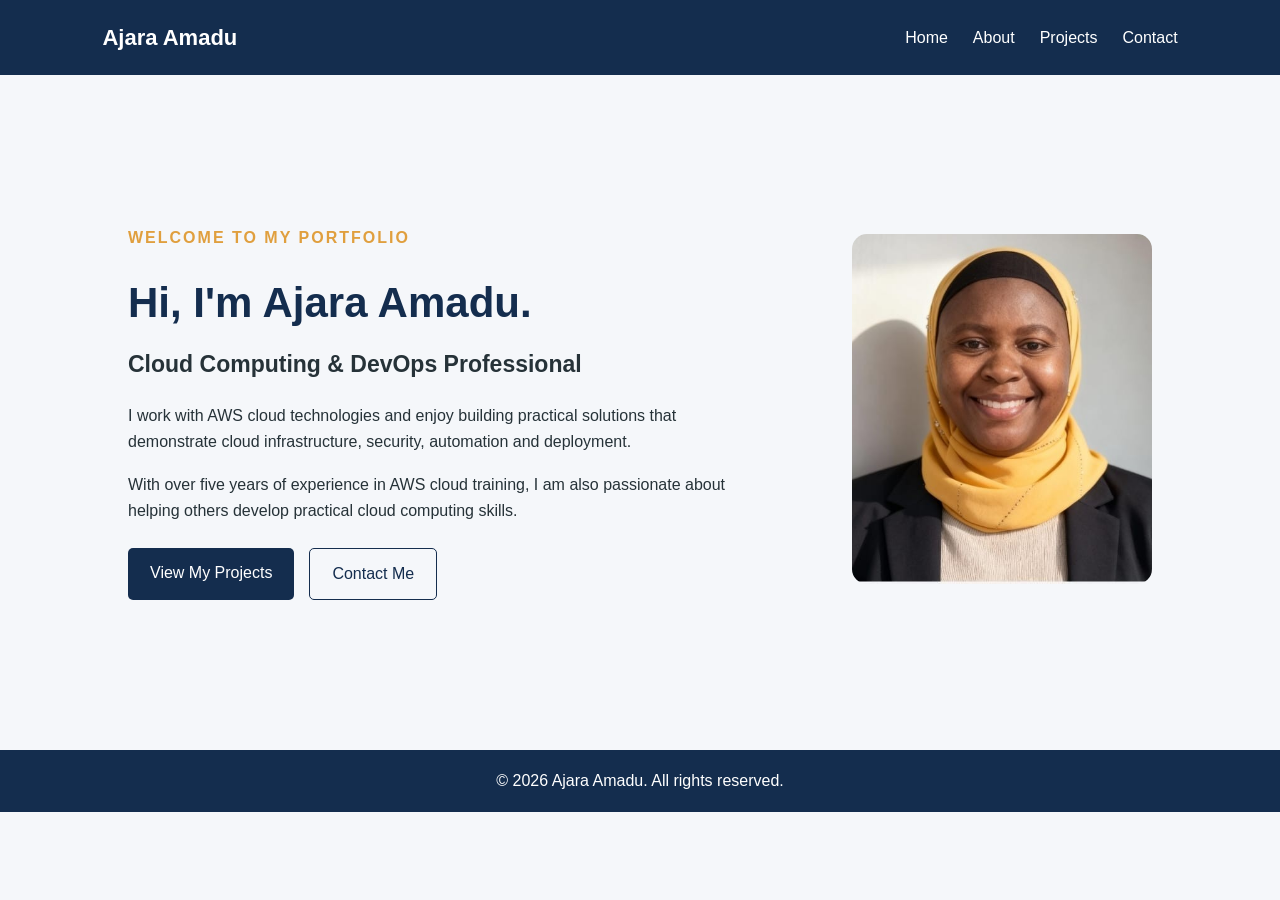
<file: index.html>
<!DOCTYPE html>
<html lang="en">
<head>
    <meta charset="UTF-8">
    <meta name="viewport" content="width=device-width, initial-scale=1.0">
    <meta name="description" content="Ajara Amadu's cloud computing and DevOps portfolio.">
    <title>Ajara Amadu | Cloud & DevOps Portfolio</title>
    <link rel="stylesheet" href="style.css">
</head>

<body>

    <header>
        <nav class="navbar">
            <a href="index.html" class="logo">Ajara Amadu</a>

            <ul class="nav-links">
                <li><a href="index.html">Home</a></li>
                <li><a href="about.html">About</a></li>
                <li><a href="projects.html">Projects</a></li>
                <li><a href="contact.html">Contact</a></li>
            </ul>
        </nav>
    </header>

    <main>
        <section class="hero">

            <div class="hero-content">
                <p class="intro">WELCOME TO MY PORTFOLIO</p>

                <h1>Hi, I'm Ajara Amadu.</h1>

                <h2>Cloud Computing & DevOps Professional</h2>

                <p>
                    I work with AWS cloud technologies and enjoy building
                    practical solutions that demonstrate cloud infrastructure,
                    security, automation and deployment.
                </p>

                <p>
                    With over five years of experience in AWS cloud training,
                    I am also passionate about helping others develop practical
                    cloud computing skills.
                </p>

                <div class="hero-buttons">
                    <a href="projects.html" class="btn">View My Projects</a>
                    <a href="contact.html" class="btn btn-outline">Contact Me</a>
                </div>
            </div>

            <div class="hero-image">
                <img src="images/mini_me.jpg"
     alt="Profile photo of Ajara Amadu">
            </div>

        </section>
    </main>

    <footer>
        <p>&copy; 2026 Ajara Amadu. All rights reserved.</p>
    </footer>

</body>
</html>
</file>
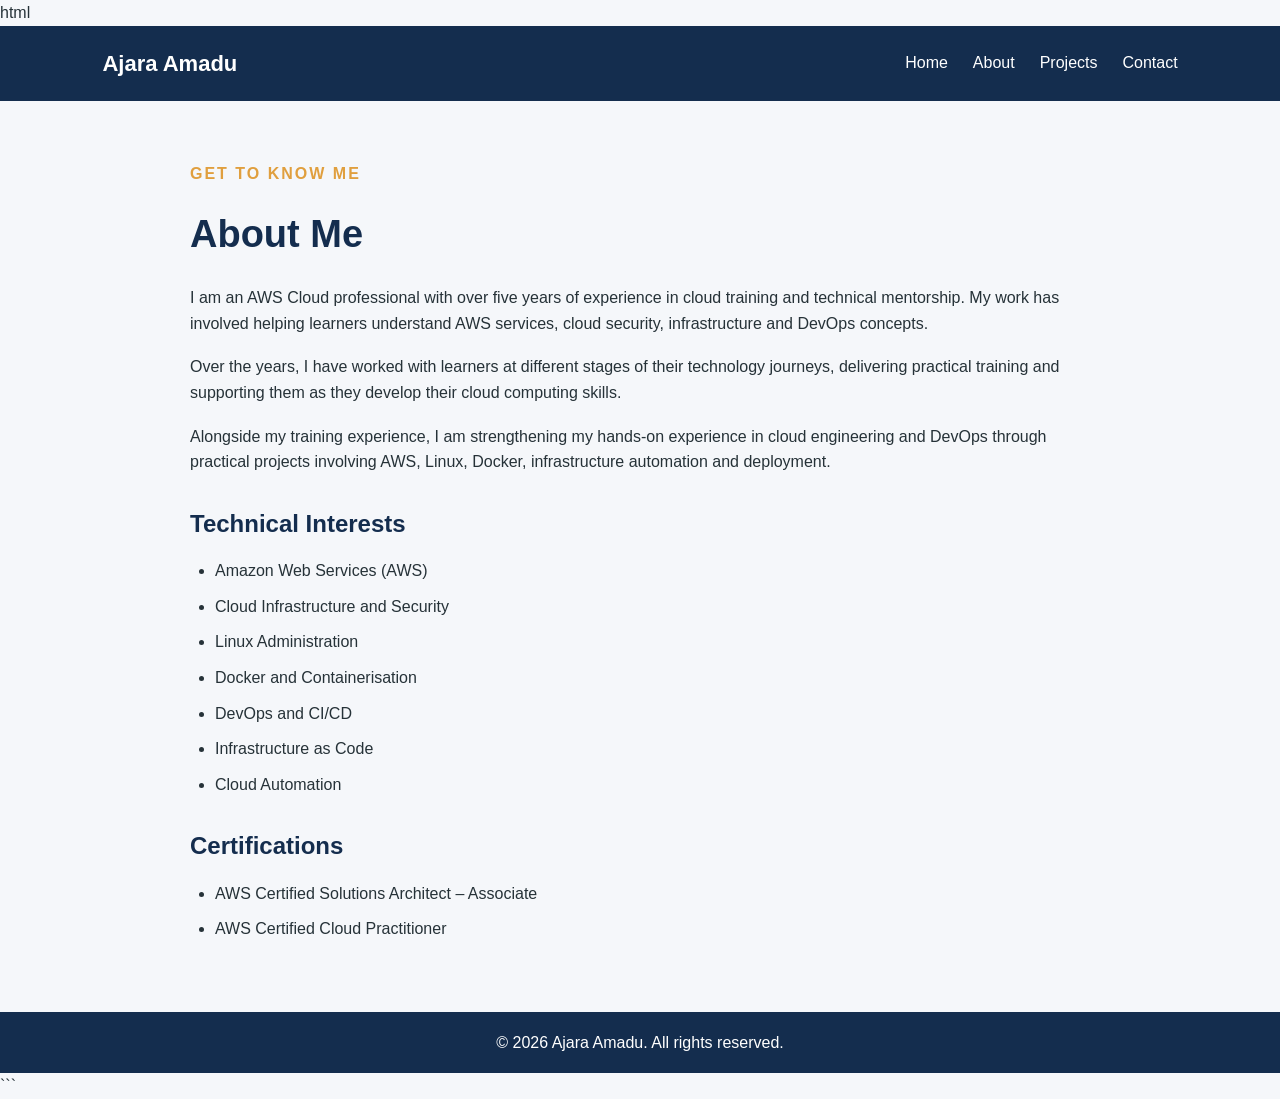
<file: about.html>
html
<!DOCTYPE html>
<html lang="en">
<head>
    <meta charset="UTF-8">
    <meta name="viewport" content="width=device-width, initial-scale=1.0">
    <meta name="description" content="Learn more about Ajara Amadu, her AWS cloud training experience and technical interests.">
    <title>About Me | Ajara Amadu</title>
    <link rel="stylesheet" href="style.css">
</head>

<body>

    <header>
        <nav class="navbar">
            <a href="index.html" class="logo">Ajara Amadu</a>

            <ul class="nav-links">
                <li><a href="index.html">Home</a></li>
                <li><a href="about.html">About</a></li>
                <li><a href="projects.html">Projects</a></li>
                <li><a href="contact.html">Contact</a></li>
            </ul>
        </nav>
    </header>

    <main class="about-section">

        <section class="about-content">
            <p class="intro">GET TO KNOW ME</p>

            <h1>About Me</h1>

            <p>
                I am an AWS Cloud professional with over five years of
                experience in cloud training and technical mentorship.
                My work has involved helping learners understand AWS
                services, cloud security, infrastructure and DevOps concepts.
            </p>

            <p>
                Over the years, I have worked with learners at different
                stages of their technology journeys, delivering practical
                training and supporting them as they develop their cloud
                computing skills.
            </p>

            <p>
                Alongside my training experience, I am strengthening my
                hands-on experience in cloud engineering and DevOps through
                practical projects involving AWS, Linux, Docker,
                infrastructure automation and deployment.
            </p>

            <h2>Technical Interests</h2>

            <ul class="skills-list">
                <li>Amazon Web Services (AWS)</li>
                <li>Cloud Infrastructure and Security</li>
                <li>Linux Administration</li>
                <li>Docker and Containerisation</li>
                <li>DevOps and CI/CD</li>
                <li>Infrastructure as Code</li>
                <li>Cloud Automation</li>
            </ul>

            <h2>Certifications</h2>

            <ul class="skills-list">
                <li>AWS Certified Solutions Architect – Associate</li>
                <li>AWS Certified Cloud Practitioner</li>
            </ul>

        </section>

    </main>

    <footer>
        <p>&copy; 2026 Ajara Amadu. All rights reserved.</p>
    </footer>

</body>
</html>
```
</file>
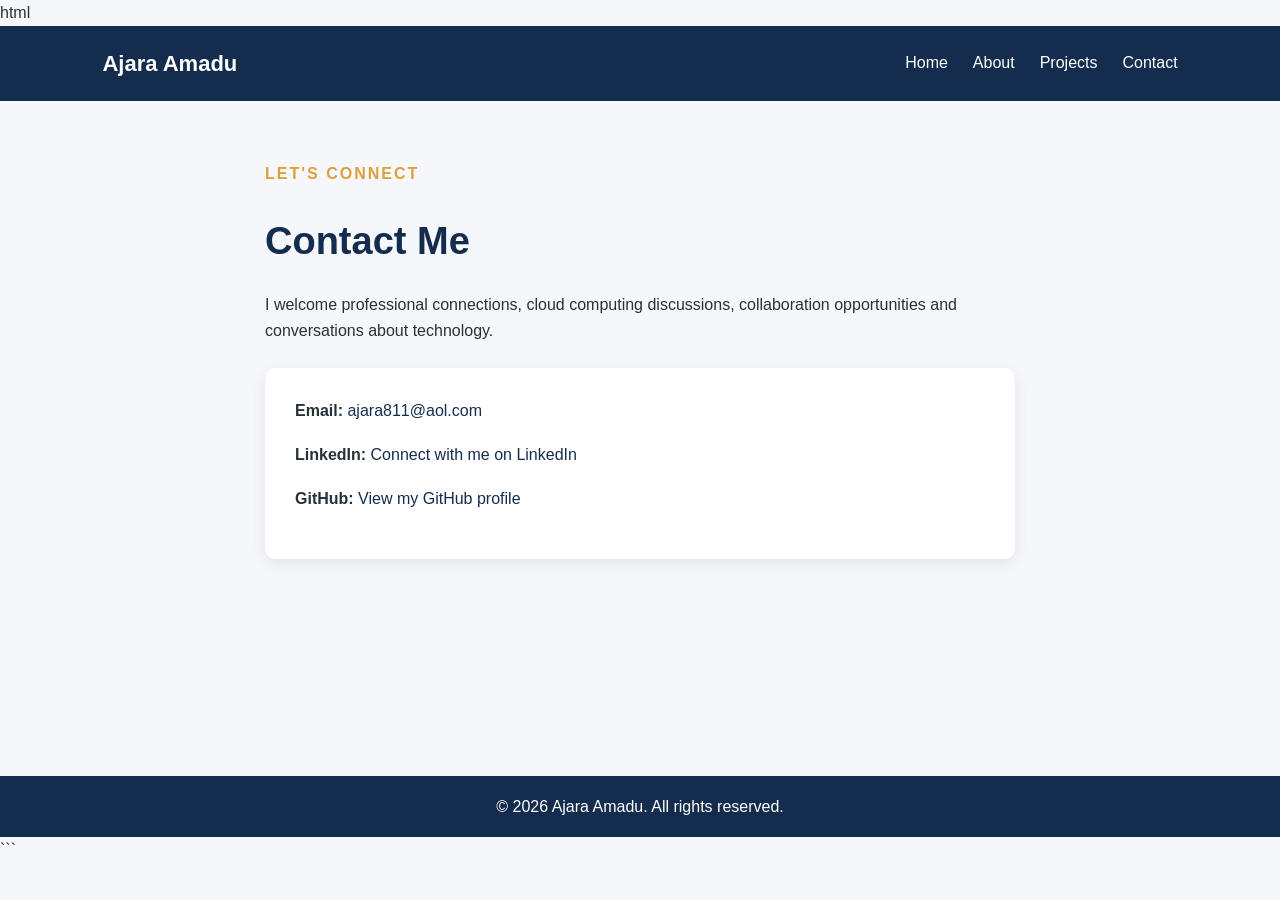
<file: contact.html>
html
<!DOCTYPE html>
<html lang="en">
<head>
    <meta charset="UTF-8">
    <meta name="viewport" content="width=device-width, initial-scale=1.0">
    <meta name="description" content="Contact Ajara Amadu for cloud computing and professional opportunities.">
    <title>Contact | Ajara Amadu</title>
    <link rel="stylesheet" href="style.css">
</head>

<body>

    <header>
        <nav class="navbar">
            <a href="index.html" class="logo">Ajara Amadu</a>

            <ul class="nav-links">
                <li><a href="index.html">Home</a></li>
                <li><a href="about.html">About</a></li>
                <li><a href="projects.html">Projects</a></li>
                <li><a href="contact.html">Contact</a></li>
            </ul>
        </nav>
    </header>

    <main class="contact-section">

        <section class="contact-content">
            <p class="intro">LET'S CONNECT</p>

            <h1>Contact Me</h1>

            <p>
                I welcome professional connections, cloud computing
                discussions, collaboration opportunities and conversations
                about technology.
            </p>

            <div class="contact-details">

                <p>
                    <strong>Email:</strong>
                    <a href="mailto:YOUR_EMAIL_ADDRESS">ajara811@aol.com</a>
                </p>

                <p>
                    <strong>LinkedIn:</strong>
                    <a href="https://www.linkedin.com/in/ajara-amadu-profile/"
                       target="_blank" rel="noopener noreferrer">
                        Connect with me on LinkedIn
                    </a>
                </p>

                <p>
                    <strong>GitHub:</strong>
                    <a href="https://github.com/aj-sys"
                       target="_blank" rel="noopener noreferrer">
                        View my GitHub profile
                    </a>
                </p>

            </div>

        </section>

    </main>

    <footer>
        <p>&copy; 2026 Ajara Amadu. All rights reserved.</p>
    </footer>

</body>
</html>
```
</file>
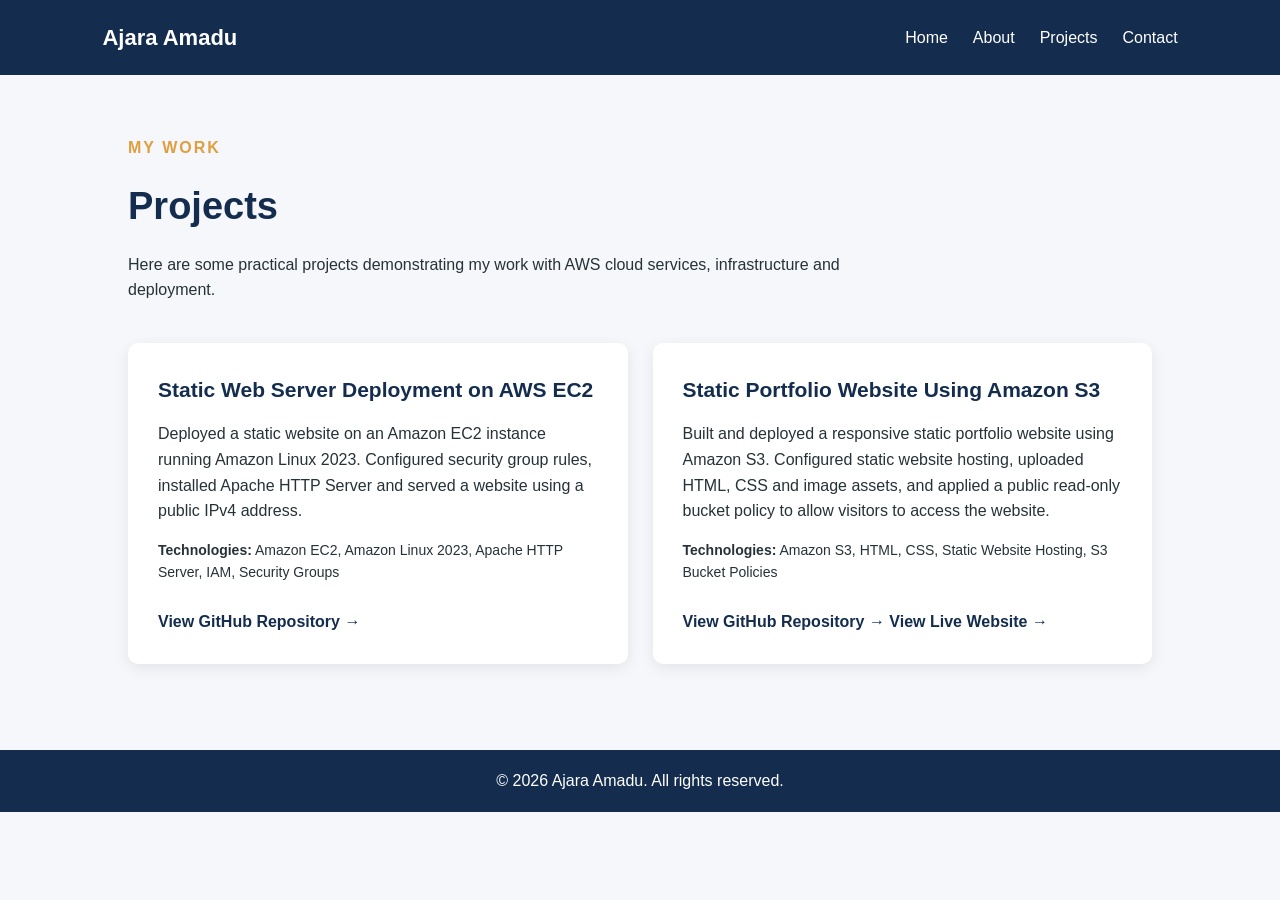
<file: projects.html>
<!DOCTYPE html>
<html lang="en">
<head>
    <meta charset="UTF-8">
    <meta name="viewport" content="width=device-width, initial-scale=1.0">
    <meta name="description" content="Explore Ajara Amadu's AWS Cloud and DevOps projects.">
    <title>Projects | Ajara Amadu</title>
    <link rel="stylesheet" href="style.css">
</head>

<body>

    <header>
        <nav class="navbar">
            <a href="index.html" class="logo">Ajara Amadu</a>

            <ul class="nav-links">
                <li><a href="index.html">Home</a></li>
                <li><a href="about.html">About</a></li>
                <li><a href="projects.html">Projects</a></li>
                <li><a href="contact.html">Contact</a></li>
            </ul>
        </nav>
    </header>

    <main class="projects-section">

        <section class="projects-intro">
            <p class="intro">MY WORK</p>
            <h1>Projects</h1>
            <p>
                Here are some practical projects demonstrating my work
                with AWS cloud services, infrastructure and deployment.
            </p>
        </section>

        <section class="project-grid">

            <!-- Project 1: AWS EC2 Web Server -->
            <article class="project-card">

                <h2>Static Web Server Deployment on AWS EC2</h2>

                <p>
                    Deployed a static website on an Amazon EC2 instance
                    running Amazon Linux 2023. Configured security group
                    rules, installed Apache HTTP Server and served a
                    website using a public IPv4 address.
                </p>

                <p class="project-tech">
                    <strong>Technologies:</strong>
                    Amazon EC2, Amazon Linux 2023, Apache HTTP Server,
                    IAM, Security Groups
                </p>

                <a href="https://github.com/aj-sys/aws-ec2-secure-web-server"
                   target="_blank"
                   rel="noopener noreferrer"
                   class="project-link">
                    View GitHub Repository →
                </a>

            </article>

            <!-- Project 2: Amazon S3 Portfolio Website -->
            <article class="project-card">

                <h2>Static Portfolio Website Using Amazon S3</h2>

                <p>
                    Built and deployed a responsive static portfolio
                    website using Amazon S3. Configured static website
                    hosting, uploaded HTML, CSS and image assets, and
                    applied a public read-only bucket policy to allow
                    visitors to access the website.
                </p>

                <p class="project-tech">
                    <strong>Technologies:</strong>
                    Amazon S3, HTML, CSS, Static Website Hosting,
                    S3 Bucket Policies
                </p>

                <a href="https://github.com/aj-sys/aws-s3-static-portfolio-website"
                   target="_blank"
                   rel="noopener noreferrer"
                   class="project-link">
                    View GitHub Repository →
                </a>

                <a href="http://ajara-cloud-portfolio-2026-881490105230-us-east-1-an.s3-website-us-east-1.amazonaws.com"
                   target="_blank"
                   rel="noopener noreferrer"
                   class="project-link">
                    View Live Website →
                </a>

            </article>

        </section>

    </main>

    <footer>
        <p>&copy; 2026 Ajara Amadu. All rights reserved.</p>
    </footer>

</body>
</html>
</file>
<file: style.css>
/* General page styling */
* {
    margin: 0;
    padding: 0;
    box-sizing: border-box;
}

body {
    font-family: Arial, sans-serif;
    background-color: #f5f7fa;
    color: #263238;
    line-height: 1.6;
}

/* Navigation bar */
header {
    background-color: #142d4e;
    padding: 20px 8%;
}

.navbar {
    display: flex;
    justify-content: space-between;
    align-items: center;
}

.logo {
    color: white;
    font-size: 22px;
    font-weight: bold;
    text-decoration: none;
}

.nav-links {
    display: flex;
    list-style: none;
    gap: 25px;
}

.nav-links a {
    color: white;
    text-decoration: none;
}

.nav-links a:hover {
    color: #ffb703;
}

/* Homepage introduction */
.hero {
    min-height: 75vh;
    display: flex;
    align-items: center;
    justify-content: space-between;
    gap: 50px;
    padding: 60px 10%;
}

.hero-content {
    max-width: 600px;
}

.intro {
    color: #e09f3e;
    font-weight: bold;
    letter-spacing: 2px;
    margin-bottom: 15px;
}

.hero-content h1 {
    font-size: 42px;
    color: #142d4e;
    margin-bottom: 10px;
}

.hero-content h2 {
    font-size: 23px;
    margin-bottom: 20px;
}

.hero-content p {
    margin-bottom: 18px;
}

.hero-buttons {
    display: flex;
    gap: 15px;
    margin-top: 25px;
}

.btn {
    background-color: #142d4e;
    color: white;
    padding: 12px 22px;
    text-decoration: none;
    border-radius: 5px;
}

.btn:hover {
    background-color: #e09f3e;
}

.btn-outline {
    background-color: transparent;
    color: #142d4e;
    border: 1px solid #142d4e;
}

/* Profile image */
.hero-image img {
    width: 300px;
    height: 350px;
    object-fit: cover;
    border-radius: 15px;
}

/* Footer */
footer {
    background-color: #142d4e;
    color: white;
    text-align: center;
    padding: 18px;
}

/* Mobile responsiveness */
@media (max-width: 768px) {
    .navbar {
        flex-direction: column;
        gap: 15px;
    }

    .nav-links {
        flex-wrap: wrap;
        justify-content: center;
    }

    .hero {
        flex-direction: column-reverse;
        text-align: center;
    }

    .hero-buttons {
        justify-content: center;
        flex-wrap: wrap;
    }
}


/* About page */
.about-section {
    min-height: 75vh;
    padding: 60px 10%;
}

.about-content {
    max-width: 900px;
    margin: 0 auto;
}

.about-content h1 {
    font-size: 38px;
    color: #142d4e;
    margin-bottom: 20px;
}

.about-content h2 {
    color: #142d4e;
    margin-top: 30px;
    margin-bottom: 15px;
}

.about-content p {
    margin-bottom: 18px;
}

.skills-list {
    padding-left: 25px;
}

.skills-list li {
    margin-bottom: 10px;
}


/* Projects page */
.projects-section {
    min-height: 75vh;
    padding: 60px 10%;
}

.projects-intro {
    max-width: 750px;
    margin-bottom: 40px;
}

.projects-intro h1 {
    color: #142d4e;
    font-size: 38px;
    margin-bottom: 15px;
}

.project-grid {
    display: grid;
    grid-template-columns: repeat(auto-fit, minmax(280px, 1fr));
    gap: 25px;
}

.project-card {
    background-color: white;
    padding: 30px;
    border-radius: 10px;
    box-shadow: 0 4px 15px rgba(0, 0, 0, 0.08);
}

.project-card h2 {
    color: #142d4e;
    font-size: 21px;
    margin-bottom: 15px;
}

.project-card p {
    margin-bottom: 15px;
}

.project-tech {
    font-size: 14px;
}

.project-link {
    display: inline-block;
    margin-top: 10px;
    color: #142d4e;
    font-weight: bold;
    text-decoration: none;
}

.project-link:hover {
    color: #e09f3e;
}

.project-status {
    display: inline-block;
    margin-top: 12px;
    padding: 6px 12px;
    background-color: #fff0d6;
    color: #805500;
    border-radius: 5px;
    font-size: 13px;
    font-weight: bold;
}

/* Contact page */
.contact-section {
    min-height: 75vh;
    padding: 60px 10%;
}

.contact-content {
    max-width: 750px;
    margin: 0 auto;
}

.contact-content h1 {
    color: #142d4e;
    font-size: 38px;
    margin-bottom: 20px;
}

.contact-content > p {
    margin-bottom: 25px;
}

.contact-details {
    background-color: white;
    padding: 30px;
    border-radius: 10px;
    box-shadow: 0 4px 15px rgba(0, 0, 0, 0.08);
}

.contact-details p {
    margin-bottom: 18px;
}

.contact-details a {
    color: #142d4e;
    text-decoration: none;
}

.contact-details a:hover {
    color: #e09f3e;
}
</file>
